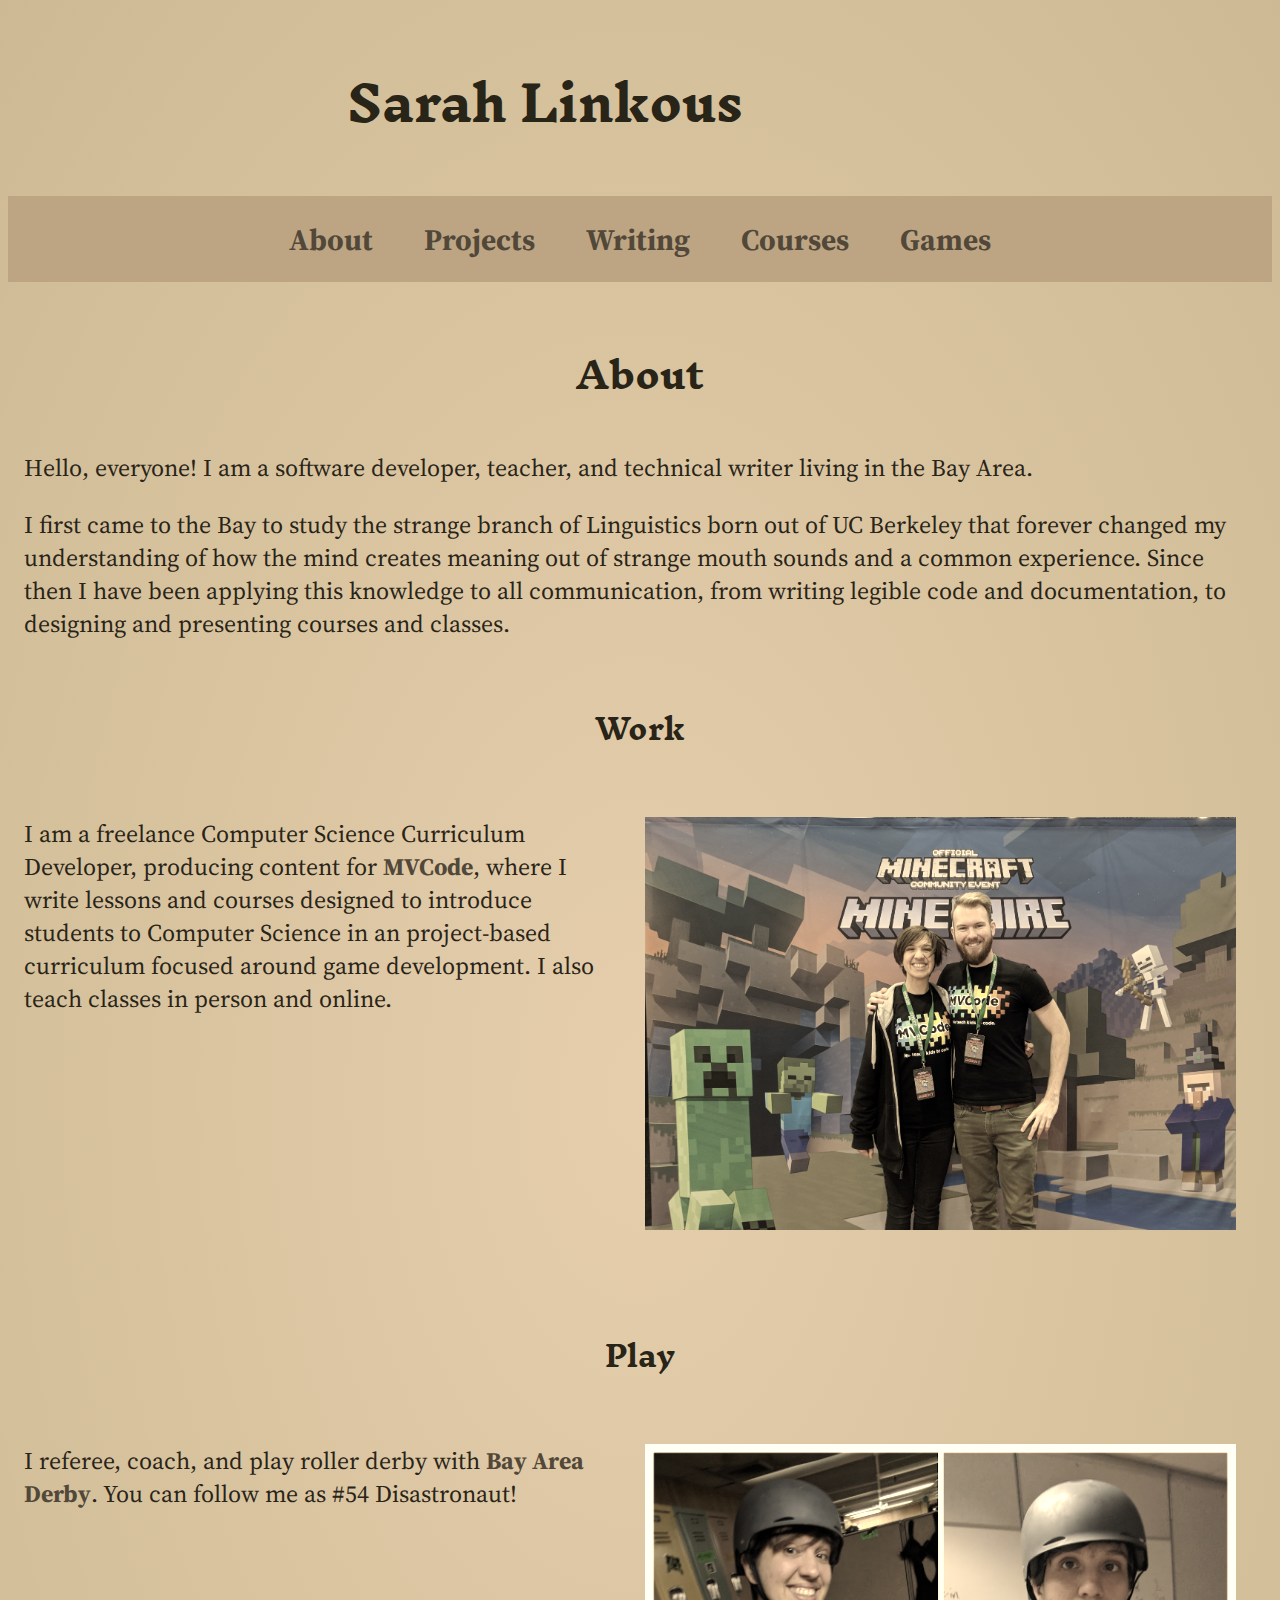
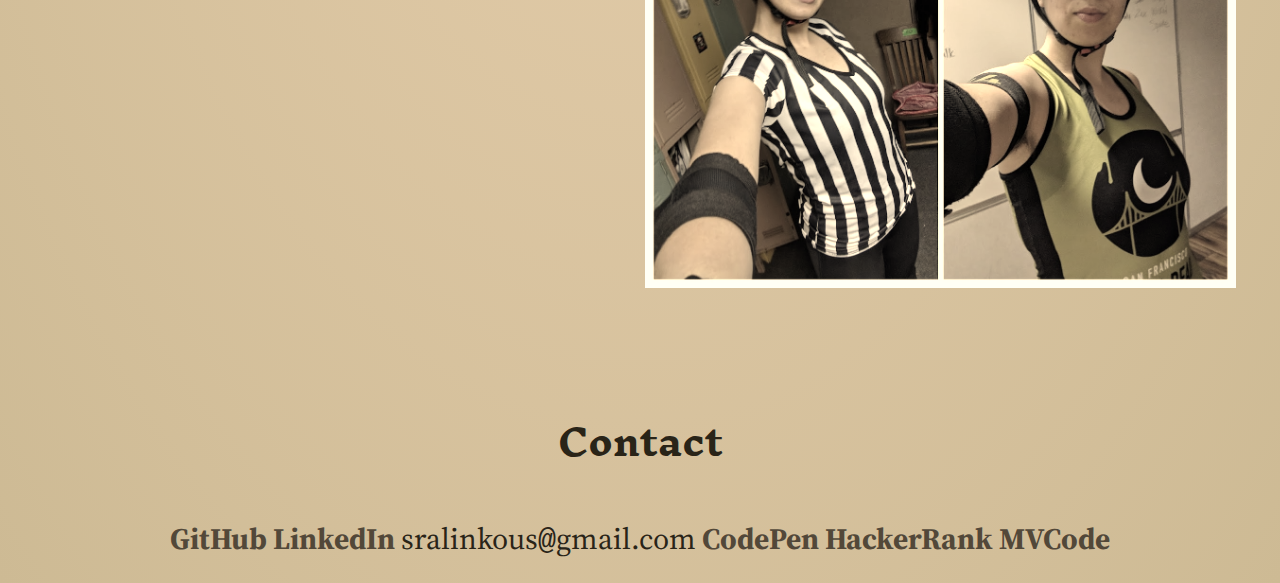
<file: index.html>
<!DOCTYPE html>
<html lang="en" dir="ltr">
  <head>
    <meta charset="utf-8">
    <title>Sarah Linkous</title>
    <meta name="viewport" content="width=device-width, initial-scale=1.0">
    <link href="https://fonts.googleapis.com/css?family=Inknut+Antiqua|Source+Serif+Pro&display=swap" rel="stylesheet">
    <link rel="stylesheet" type="text/css" href="layout.css" />
    <link rel="stylesheet" type="text/css" href="style.css" />
    <script type="module" src="script.js"></script>
  </head>
  <body>
    <header>
      <div class="row">
        <a href="#main-menu" class="menu-toggle" id="main-menu-toggle" aria-label="Open main menu">
          <span aria-hidden="true" class="icon">☰</span>
        </a>
        <h1>Sarah Linkous</h1>
      </div>
      <nav id="main-menu" class="main-menu" aria-label="Main menu">
        <a href="#main-menu-toggle" id="main-menu-close" class="menu-close" aria-label="Close main menu">
          <span aria-hidden="true" class="icon">𝖷</span>
        </a>
        <ul id="navlinks">
          <li class="active"><a href="#about">About</a></li>
          <li><a href="#projects">Projects</a></li>
          <li><a href="#writing">Writing</a></li>
          <li><a href="#courses">Courses</a></li>
          <li><a href="#games">Games</a></li>
        </ul>
      </nav>
    </header>
    <main>
      <div class="contents">
        <section id="about">
          <h2>About</h2>
          <div class="row">
            <div id="intro" class="col-2">
              <p>Hello, everyone! I am a software developer, teacher, and technical writer living in the Bay Area.</p>
              <p>I first came to the Bay to study the strange branch of Linguistics born out of UC Berkeley that forever changed my understanding of how the mind creates meaning out of strange mouth sounds and a common experience. Since then I have been applying this knowledge to all communication, from writing legible code and documentation, to designing and presenting courses and classes.</p>
            </div>
          </div>
          <div id="work" class="row">
            <h3>Work</h3>
              <p>I am a freelance Computer Science Curriculum Developer, producing content for <a href="https://www.mvcode.com">MVCode</a>, where I write lessons and courses designed to introduce students to Computer Science in an project-based curriculum focused around game development. I also teach classes in person and online.</p>

              <p><img src="/images/minefaire.jpg" alt="My friend Teddy and I at Minefaire" id="mvcode"></p>
          </div>
          <div id="hobby" class="row">
            <h3 id="my-hobby">Play</h3>
              <p>I referee, coach, and play roller derby with <a href="http://www.bayareaderby.com">Bay Area Derby</a>. You can follow me as #54 Disastronaut!</p>
              <p><img src="/images/derby.jpg" alt="Me, in my roller derby uniform" id="derby"></p>
          </div>
        </section>
        <section id="projects">
          <h2>Projects</h2>
          <div class="mazeGame">
              <h4 id="mazegame"><a href="https://github.com/slinkous/mazeGame">Snail Escape</a></h4>
              <p>Maze generation and pathfinding using <a href="http://www.cocos2d.org/">Cocos2d JS and lovingly hand-drawn sprites.</a></p>
              <p> <a href="/mazeGame">Play it Live!</a> </p>
            </div>
          <div class="letsgitit">
            <h4 id="-let-s-git-it-http-lets-git-it-herokuapp-com-"><a href="http://lets-git-it.herokuapp.com">Let&#39;s Git It</a></h4>
            <p>An app to help students in intensive coding development programs better track their progress and focus on the accomplishments of each day</p>
            <p><a href="https://github.com/jonbent/lets-git-it">On GitHub</a></p>
            <!-- <iframe width="560" height="315" src="https://www.youtube.com/embed/_39QozUi-To?start=285" frameborder="0" allow="accelerometer; autoplay; encrypted-media; gyroscope; picture-in-picture" allowfullscreen></iframe> -->
            <p> <a href="https://youtu.be/_39QozUi-To?t=287" target="_blank">YouTube</a> </p>
          </div>
        </section>
        <section id="writing">
          <h2>Writing</h2>
          <h4 id="-the-code-school-teacher-https-www-codeschoolteacher-com-"><a href="https://www.codeschoolteacher.com">The Code School Teacher</a></h4>
          <p>A blog about teaching, and writing for computer science.</p>
          <h4 id="-google-fit-product-instructions-https-slinkous-github-io-technicalwritingportfolio-googlefit-"><a href="https://slinkous.github.io/technicalwritingportfolio/googlefit">Google Fit Product Instructions</a></h4>
          <p>Product Instructions for the <a href="">Google Fit</a> mobile app. Created as part of the <a href="https://www.ucsc-extension.edu/certificate-program/design/technical-writing-and-communication">UCSC Technical Writing and Communication Certificate Program</a></p>
          <h4 id="-fortnite-tracker-api-http-slinkous-mvcode-site-fntrackerapi-html-"><a href="http://slinkous.mvcode.site/fntrackerapi.html">Fortnite Tracker API</a></h4>
          <p>An API guide designed for students to learn to make calls and get responses from a server.</p>
          <h4 id="-current-drafts-on-github-https-www-github-com-slinkous-technicalwritingportfolio-"><a href="https://www.github.com/slinkous/technicalwritingportfolio">Current Drafts on Github</a></h4>
          <p>A general repository for technical writing works in progress.</p>
        </section>
        <section id="courses">
          <h2 >Courses</h2>
          <h3 id="mvcode">MVCode</h3>
          <h4 id="-the-haunted-library-https-www-mvcode-com-courses-the-haunted-library-"><a href="https://www.mvcode.com/courses/the-haunted-library">The Haunted Library</a></h4>
          <p>The latest course in <a href="https://github.com/walterhiggins/ScriptCraft">ScriptCraft</a>, to build a spooky escape room in a haunted library. Uses the drone, custom mobs, villagers, and custom inventories, to make bookshelves that actually hold books! The final challenge is to make a coffee shop using the same skills.</p>
          <h4 id="-temple-dungeon-https-www-mvcode-com-courses-temple-dungeon-"><a href="https://www.mvcode.com/courses/temple-dungeon">Temple Dungeon</a></h4>
          <p>A project in <a href="https://github.com/walterhiggins/ScriptCraft">ScriptCraft</a> to first build a dungeon structure and then use classes to create a game that traps players in rooms until they complete certain tasks.</p>
          <p><a href="https://youtu.be/5pFM687w8Eo" target="_blank">YouTube</a></p>
          <h4 id="-side-scroll-adventure-https-www-mvcode-com-courses-side-scroll-adventure-"><a href="https://www.mvcode.com/courses/side-scroll-adventure">Side Scroll Adventure</a></h4>
          <p>A project in <a href="http://processingjs.org/">ProcessingJS</a> designed to introduce students systematically to core concepts in programming</p>
        </section>
        <section id="games">
          <h2>Games</h2>
          <div class="deathparty">
            <iframe frameborder="0" src="https://itch.io/embed/535515?border_width=2&amp;bg_color=0F2A3F&amp;fg_color=C3A38A&amp;link_color=816271&amp;border_color=08141E" width="554" height="169"></iframe>
          </div>
          <div class="marsworld">
            <h4 id="-marsworld-https-github-com-slinkous-marsworld-"><a href="https://github.com/slinkous/marsworld">Marsworld</a></h4>
            <p>A <a href="https://www.minetest.net/">Minetest</a> mod to leverage the Biomes API to build a Mars-like terrain, based on NASA data about Mars&#39; geography. It will eventually be part of a larger Mars terraformation game.</p>
            <!-- <iframe width="560" height="315" src="https://www.youtube.com/embed/-lxR0RWybjg" frameborder="0" allow="accelerometer; autoplay; encrypted-media; gyroscope; picture-in-picture" allowfullscreen></iframe> -->
            <p> <a href="https://youtu.be/-lxR0RWybjg" target="_blank">YouTube</a> </p>
          </div>
        </section>
      </div>
    </main>
    <footer >
      <div id="contact">
        <h2 >Contact</h2>
        <ul>
          <li><a href="https://www.github.com/slinkous">GitHub</a></li>
          <li><a href="https://www.linkedin.com/in/slinkous">LinkedIn</a></li>
          <li>sralinkous<code>@</code>gmail.com</li>
          <li><a href="https://codepen.io/slinkous/">CodePen</a></li>
          <li><a href="https://www.hackerrank.com/slinkous">HackerRank</a></li>
          <li><a href="https://slinkous.mvcode.site">MVCode</a></li>
        </ul>
      </div>
      <!-- <img src="/images/bota-trump-16.jpg" alt="The Tower" id="bgImage"> -->
    </footer>

  </body>
</html>
</file>
<file: layout.css>
html {
  box-sizing: border-box;
}
*, *:before, *:after {
  box-sizing: inherit;
}
body {
  font-size: 24px;
}
h1, h2, h3 {
  text-align: center;
}
img {
  max-width: 100%;
}

header .row {
  display: flex;
  flex-flow: row nowrap;
}

header .row h1{
  flex-basis: 80%;
}

.menu-toggle {
  margin: 1rem;
}

.main-menu {
  position: fixed;
  display: none;
  left: -300px;
  top: 0;
  height: 100%;
  overflow-x: visible;
  overflow-y: auto;
  transition: left 0.3 ease;
  z-index: 99;
}

.main-menu ul{
  margin: 0;
  padding-top: 2.5 em;
  min-height: 100%;
  width: 300px;
}
.main-menu ul li {
  font-size: 1.25em;
  text-align: center;
}

.main-menu a {
  display: block;
  padding: 0.75em;
}

.main-menu .menu-close {
  position: absolute;
  right: 0;
  top: 0;
}

.main-menu:target {
  display: block;
  left: 0;
}

.main-menu:target .menu-close {
  z-index: 101;
}

.main-menu:target ul {
  position: relative;
  z-index: 100;
}

.icon {
  font-weight: bold;
  font-size: 1.5rem
}

#work img, #hobby img {
  margin: 0 0 5% 5% ;
}

.contents section {
  display: none;
  padding: 1rem;
}


@media only screen and (min-width: 800px){
  .main-menu li, #contact li {
    display: inline-block;
  }
  a>.icon{
    display: none;
  }
  .main-menu{
    position: static;
    display: block;
  }
  .main-menu ul, #contact ul {
    text-align: center;
    padding: 0;
    height: auto;
    width: auto;
    background: none;
    overflow: show;
  }
  #contact ul{
    margin: 1em;
  }
  /* #about {
    display="flex";
  } */
  #work, #hobby {
    display: flex;
    flex-wrap: wrap;
  }

  #work h3, #hobby h3 {
    flex-basis: 100%;
  }

  #work img, #work p, #hobby img, #hobby p{
    flex-basis: 48%;
  }
}
</file>
<file: style.css>
main {
  /* background-color: #e6ceac;
  background-image: radial-gradient(#e6ceac, #cdba94); */
  /* border-color: #8b7d62;
  border-style:solid;
  border-radius: 1% 7%;
  border-width: 3px; */
}

body {
  font-family: 'Source Serif Pro';
  background-color: #bda583;
  background-image: radial-gradient(#e6ceac, #cdba94);
  color: #292418;
}

.main-menu {
  background-color: #bda583;
  color: #292418;
}

img {
  filter: sepia(60%)
}

h1, h2, h3 {
  font-family: 'Inknut Antiqua', serif;
}

a {
  color: #524839;
  font-weight: bold;
  text-decoration: none;
}

ul li{
  border-color: #73654a ;
  border-width: 1px;
  font-size: 1.25em;
  list-style-type: none;
}
</file>
